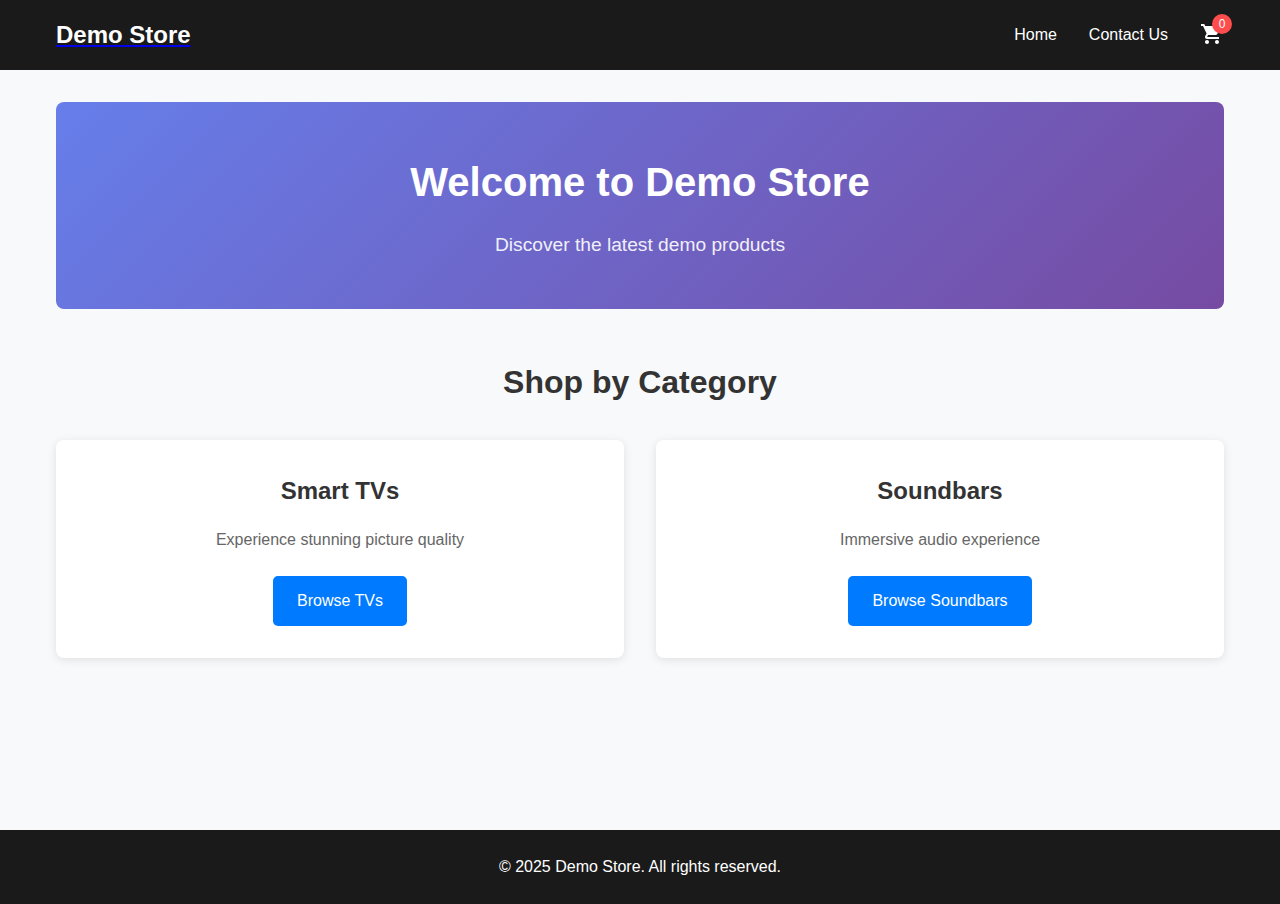
<file: index.html>
<!DOCTYPE html>
<html lang="en">
    <head>
        <meta charset="UTF-8" />
        <meta name="viewport" content="width=device-width, initial-scale=1.0" />
        <title>Demo Store</title>
        <link rel="stylesheet" href="assets/css/styles.css" />
        <link rel="stylesheet" href="assets/css/cart.css" />
    </head>
    <body>
        <nav class="navbar">
            <div class="nav-container">
                <a href="/" class="logo-link">
                    <h1 class="logo">Demo Store</h1>
                </a>
                <ul class="nav-links">
                    <li><a href="/">Home</a></li>
                    <li><a href="contact.html">Contact Us</a></li>
                    <li>
                        <div class="cart-icon-container" id="cart-icon-container">
                            <div class="cart-icon">
                                <svg xmlns="http://www.w3.org/2000/svg" viewBox="0 0 24 24">
                                    <path
                                        d="M7 18c-1.1 0-1.99.9-1.99 2S5.9 22 7 22s2-.9 2-2-.9-2-2-2zM1 2v2h2l3.6 7.59-1.35 2.45c-.16.28-.25.61-.25.96 0 1.1.9 2 2 2h12v-2H7.42c-.14 0-.25-.11-.25-.25l.03-.12.9-1.63h7.45c.75 0 1.41-.41 1.75-1.03l3.58-6.49c.08-.14.12-.31.12-.48 0-.55-.45-1-1-1H5.21l-.94-2H1zm16 16c-1.1 0-1.99.9-1.99 2s.89 2 1.99 2 2-.9 2-2-.9-2-2-2z"
                                    />
                                </svg>
                            </div>
                            <span id="cart-count">0</span>
                        </div>
                    </li>
                </ul>
            </div>
        </nav>

        <main class="main-content">
            <section class="hero">
                <h2>Welcome to Demo Store</h2>
                <p>Discover the latest demo products</p>
            </section>

            <section class="product-categories">
                <h3>Shop by Category</h3>
                <div class="category-grid">
                    <div class="category-card">
                        <h4>Smart TVs</h4>
                        <p>Experience stunning picture quality</p>
                        <a href="shop/tvs.html" class="category-link">Browse TVs</a>
                    </div>
                    <div class="category-card">
                        <h4>Soundbars</h4>
                        <p>Immersive audio experience</p>
                        <a href="shop/soundbars.html" class="category-link">Browse Soundbars</a>
                    </div>
                </div>
            </section>
        </main>

        <footer class="footer">
            <p>&copy; 2025 Demo Store. All rights reserved.</p>
        </footer>
        <script src="assets/js/utils.js" type="module"></script>
        <script src="assets/js/cart.js" type="module"></script>
        <script>
            // Add cart icon click handler when DOM is loaded
            document.addEventListener('DOMContentLoaded', function () {
                document.getElementById('cart-icon-container').addEventListener('click', function () {
                    window.Cart.showCartModal();
                });
            });
        </script>
    </body>
</html>
</file>
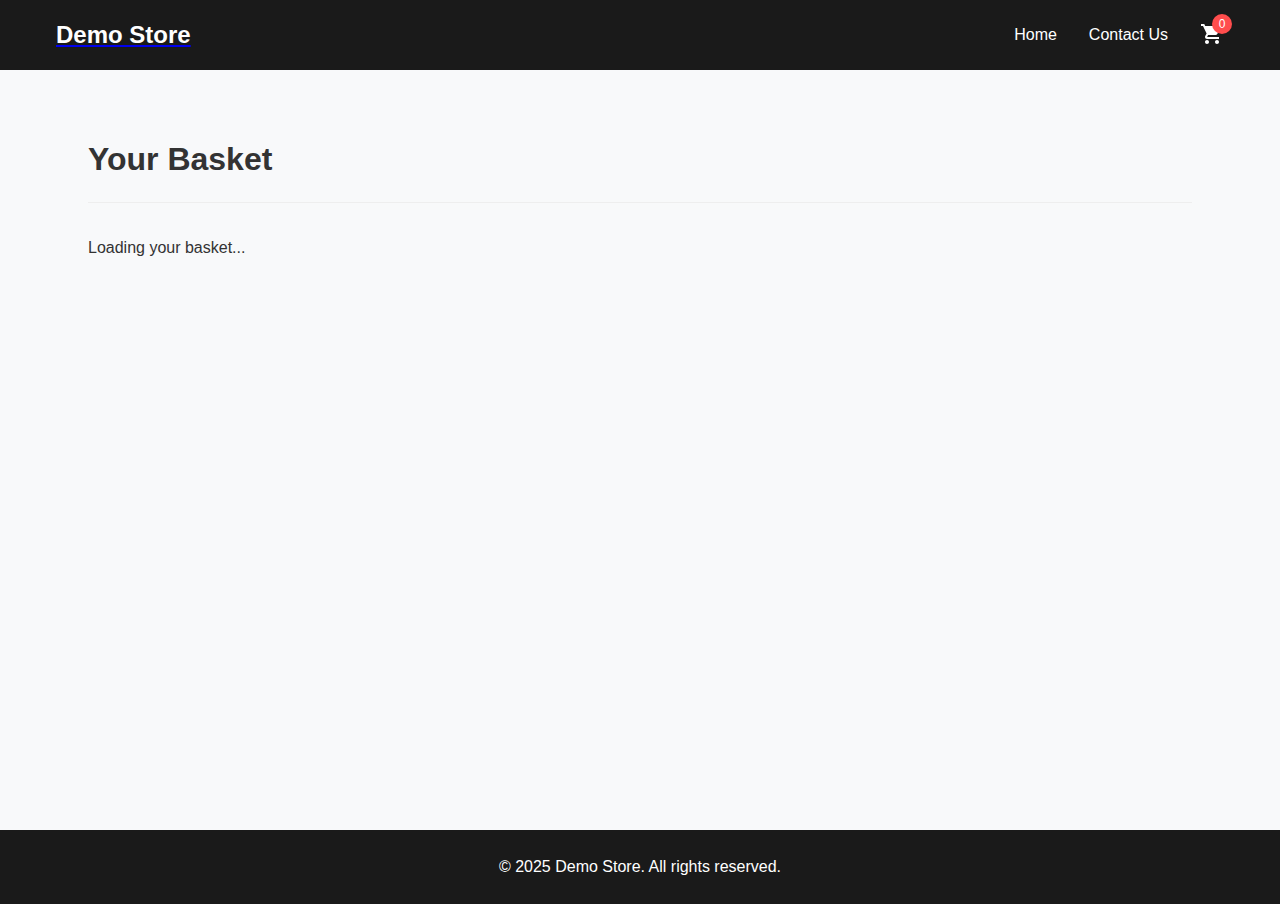
<file: basket.html>
<!DOCTYPE html>
<html lang="en">
    <head>
        <meta charset="UTF-8" />
        <meta name="viewport" content="width=device-width, initial-scale=1.0" />
        <title>Your Basket - Demo Store</title>
        <link rel="stylesheet" href="assets/css/styles.css" />
        <link rel="stylesheet" href="assets/css/cart.css" />
        <style>
            .basket-page {
                padding: 2rem;
                max-width: 1200px;
                margin: 0 auto;
            }

            .basket-title {
                font-size: 2rem;
                margin-bottom: 2rem;
                border-bottom: 1px solid #eee;
                padding-bottom: 1rem;
            }

            .basket-empty {
                text-align: center;
                padding: 2rem;
                background-color: #f9f9f9;
                border-radius: 8px;
            }

            .basket-table {
                width: 100%;
                border-collapse: collapse;
            }

            .basket-table th {
                text-align: left;
                padding: 1rem;
                background-color: #f5f5f5;
                border-bottom: 2px solid #ddd;
            }

            .basket-table td {
                padding: 1rem;
                border-bottom: 1px solid #eee;
                vertical-align: middle;
            }

            .basket-item-image img {
                width: 80px;
                height: 80px;
                object-fit: cover;
                border-radius: 4px;
            }

            .basket-quantity-controls {
                display: flex;
                align-items: center;
            }

            .basket-quantity-btn {
                width: 30px;
                height: 30px;
                background-color: #f0f0f0;
                border: none;
                border-radius: 4px;
                cursor: pointer;
                font-size: 1rem;
                display: flex;
                align-items: center;
                justify-content: center;
            }

            .basket-quantity-value {
                margin: 0 10px;
                min-width: 30px;
                text-align: center;
            }

            .basket-summary {
                margin-top: 2rem;
                background-color: #f9f9f9;
                padding: 1rem;
                border-radius: 8px;
            }

            .basket-total {
                display: flex;
                justify-content: space-between;
                font-size: 1.2rem;
                font-weight: bold;
                padding: 1rem 0;
                border-top: 1px solid #eee;
            }

            .basket-buttons {
                display: flex;
                justify-content: space-between;
                margin-top: 2rem;
            }

            .continue-shopping-btn {
                background-color: #f0f0f0;
                color: #333;
                border: none;
                padding: 10px 20px;
                border-radius: 4px;
                cursor: pointer;
                text-decoration: none;
                display: inline-block;
            }

            .checkout-btn {
                background-color: #4caf50;
                color: white;
                border: none;
                padding: 10px 20px;
                border-radius: 4px;
                cursor: pointer;
            }

            .remove-basket-item {
                background-color: #ff4d4d;
                color: white;
                border: none;
                padding: 5px 10px;
                border-radius: 4px;
                cursor: pointer;
            }
        </style>
    </head>
    <body>
        <nav class="navbar">
            <div class="nav-container">
                <a href="/" class="logo-link">
                    <h1 class="logo">Demo Store</h1>
                </a>
                <ul class="nav-links">
                    <li><a href="/">Home</a></li>
                    <li><a href="contact.html">Contact Us</a></li>
                    <li>
                        <div class="cart-icon-container" onclick="Cart.showCartModal()">
                            <div class="cart-icon">
                                <svg xmlns="http://www.w3.org/2000/svg" viewBox="0 0 24 24">
                                    <path
                                        d="M7 18c-1.1 0-1.99.9-1.99 2S5.9 22 7 22s2-.9 2-2-.9-2-2-2zM1 2v2h2l3.6 7.59-1.35 2.45c-.16.28-.25.61-.25.96 0 1.1.9 2 2 2h12v-2H7.42c-.14 0-.25-.11-.25-.25l.03-.12.9-1.63h7.45c.75 0 1.41-.41 1.75-1.03l3.58-6.49c.08-.14.12-.31.12-.48 0-.55-.45-1-1-1H5.21l-.94-2H1zm16 16c-1.1 0-1.99.9-1.99 2s.89 2 1.99 2 2-.9 2-2-.9-2-2-2z"
                                    />
                                </svg>
                            </div>
                            <span id="cart-count">0</span>
                        </div>
                    </li>
                </ul>
            </div>
        </nav>

        <main class="main-content">
            <section class="basket-page">
                <h2 class="basket-title">Your Basket</h2>
                <div id="basket-container">
                    <!-- Basket content will be loaded here -->
                    <div class="basket-loading">Loading your basket...</div>
                </div>
            </section>
        </main>

        <footer class="footer">
            <p>&copy; 2025 Demo Store. All rights reserved.</p>
        </footer>

        <script src="assets/js/utils.js" type="module"></script>
        <script src="assets/js/cart.js" type="module"></script>
        <script>
            // Initialize basket page
            document.addEventListener('DOMContentLoaded', function () {
                renderBasket();

                // Ensure cart count is updated
                Cart.updateCartUI();
            });

            // Render basket contents
            function renderBasket() {
                const basketContainer = document.getElementById('basket-container');
                const cartItems = Cart.getCartItems();

                if (cartItems.length === 0) {
                    basketContainer.innerHTML = `
                        <div class="basket-empty">
                            <h3>Your basket is empty</h3>
                            <p>Looks like you haven't added any products to your basket yet.</p>
                            <a href="index.html" class="continue-shopping-btn">Continue Shopping</a>
                        </div>
                    `;
                    return;
                }

                // Calculate total price
                const totalPrice = cartItems.reduce((sum, item) => sum + (item.price || 0) * item.quantity, 0);

                // Create basket table
                let basketHTML = `
                    <table class="basket-table">
                        <thead>
                            <tr>
                                <th>Product</th>
                                <th>Price</th>
                                <th>Quantity</th>
                                <th>Total</th>
                                <th>Actions</th>
                            </tr>
                        </thead>
                        <tbody>
                `;

                cartItems.forEach((item) => {
                    const itemTotal = (item.price || 0) * item.quantity;

                    basketHTML += `
                        <tr data-id="${item.id}">
                            <td>
                                <div class="basket-item-info">
                                    ${
                                        item.image
                                            ? `<div class="basket-item-image">
                                          <img src="${item.image}" alt="${item.title || 'Product'}">
                                       </div>`
                                            : ''
                                    }
                                    <div class="basket-item-details">
                                        <div class="basket-item-name">${item.title || 'Product ID: ' + item.id}</div>
                                    </div>
                                </div>
                            </td>
                            <td>${item.price ? Utils.formatPrice(item.price) : '$0.00'}</td>
                            <td>
                                <div class="basket-quantity-controls">
                                    <button class="basket-quantity-btn basket-decrease-btn" onclick="updateBasketQuantity('${
                                        item.id
                                    }', ${item.quantity - 1})">-</button>
                                    <span class="basket-quantity-value">${item.quantity}</span>
                                    <button class="basket-quantity-btn basket-increase-btn" onclick="updateBasketQuantity('${
                                        item.id
                                    }', ${item.quantity + 1})">+</button>
                                </div>
                            </td>
                            <td>${Utils.formatPrice(itemTotal)}</td>
                            <td>
                                <button class="remove-basket-item" onclick="removeBasketItem('${
                                    item.id
                                }')">Remove</button>
                            </td>
                        </tr>
                    `;
                });

                basketHTML += `
                        </tbody>
                    </table>
                    
                    <div class="basket-summary">
                        <div class="basket-total">
                            <span>Total:</span>
                            <span>${Utils.formatPrice(totalPrice)}</span>
                        </div>
                    </div>
                    
                    <div class="basket-buttons">
                        <a href="index.html" class="continue-shopping-btn">Continue Shopping</a>
                        <button class="clear-cart-btn" onclick="clearBasket()">Clear Basket</button>
                        <button class="checkout-btn" onclick="simulateCheckout()">Checkout</button>
                    </div>
                `;

                basketContainer.innerHTML = basketHTML;
            }

            // Update item quantity
            function updateBasketQuantity(itemId, quantity) {
                Cart.updateItemQuantity(itemId, quantity);
                renderBasket();
            }

            // Remove item from basket
            function removeBasketItem(itemId) {
                Cart.removeItem(itemId);
                renderBasket();
            }

            // Clear the entire basket
            function clearBasket() {
                Cart.clearCart();
                renderBasket();
            }

            // Simulate checkout process
            function simulateCheckout() {
                alert('This is a demo store. Checkout functionality is not implemented.');
            }
        </script>
    </body>
</html>
</file>
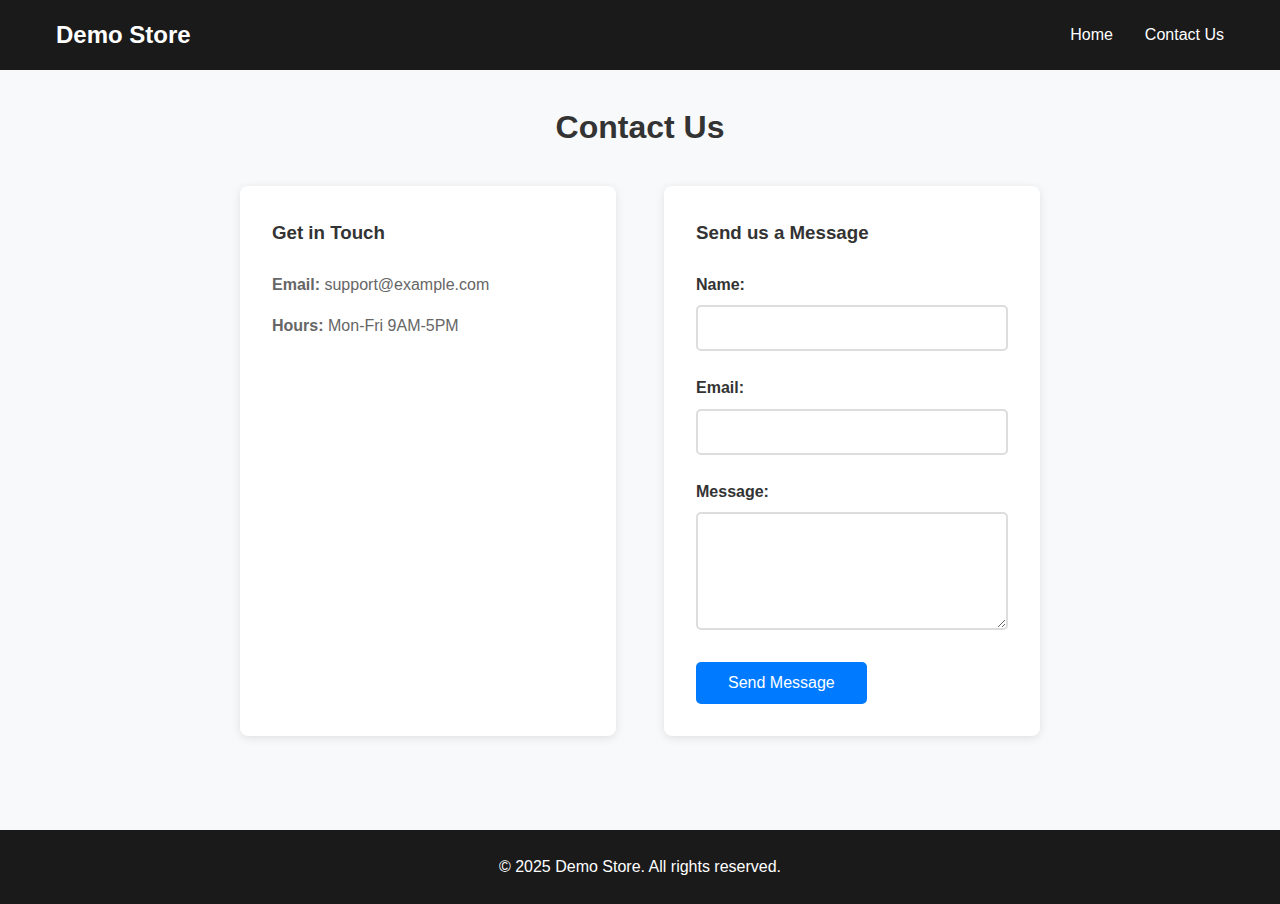
<file: contact.html>
<!DOCTYPE html>
<html lang="en">
    <head>
        <meta charset="UTF-8" />
        <meta name="viewport" content="width=device-width, initial-scale=1.0" />
        <title>Contact Us - Demo Store</title>
        <link rel="stylesheet" href="assets/css/styles.css" />
    </head>
    <body>
        <nav class="navbar">
            <div class="nav-container">
                <h1 class="logo">Demo Store</h1>
                <ul class="nav-links">
                    <li><a href="/">Home</a></li>
                    <li><a href="contact.html">Contact Us</a></li>
                </ul>
            </div>
        </nav>

        <main class="main-content">
            <section class="contact-section">
                <h2>Contact Us</h2>

                <div class="contact-info">
                    <div class="contact-details">
                        <h3>Get in Touch</h3>
                        <p><strong>Email:</strong> support@example.com</p>
                        <p><strong>Hours:</strong> Mon-Fri 9AM-5PM</p>
                    </div>

                    <div class="contact-form">
                        <h3>Send us a Message</h3>
                        <form id="contactForm">
                            <div class="form-group">
                                <label for="name">Name:</label>
                                <input type="text" id="name" name="name" required />
                            </div>

                            <div class="form-group">
                                <label for="email">Email:</label>
                                <input type="email" id="email" name="email" required />
                            </div>

                            <div class="form-group">
                                <label for="message">Message:</label>
                                <textarea id="message" name="message" rows="5" required></textarea>
                            </div>

                            <button type="submit" class="submit-btn">Send Message</button>
                        </form>
                    </div>
                </div>
            </section>
        </main>

        <footer class="footer">
            <p>&copy; 2025 Demo Store. All rights reserved.</p>
        </footer>

        <script src="assets/js/utils.js"></script>
        <script src="assets/js/contact.js"></script>
    </body>
</html>
</file>
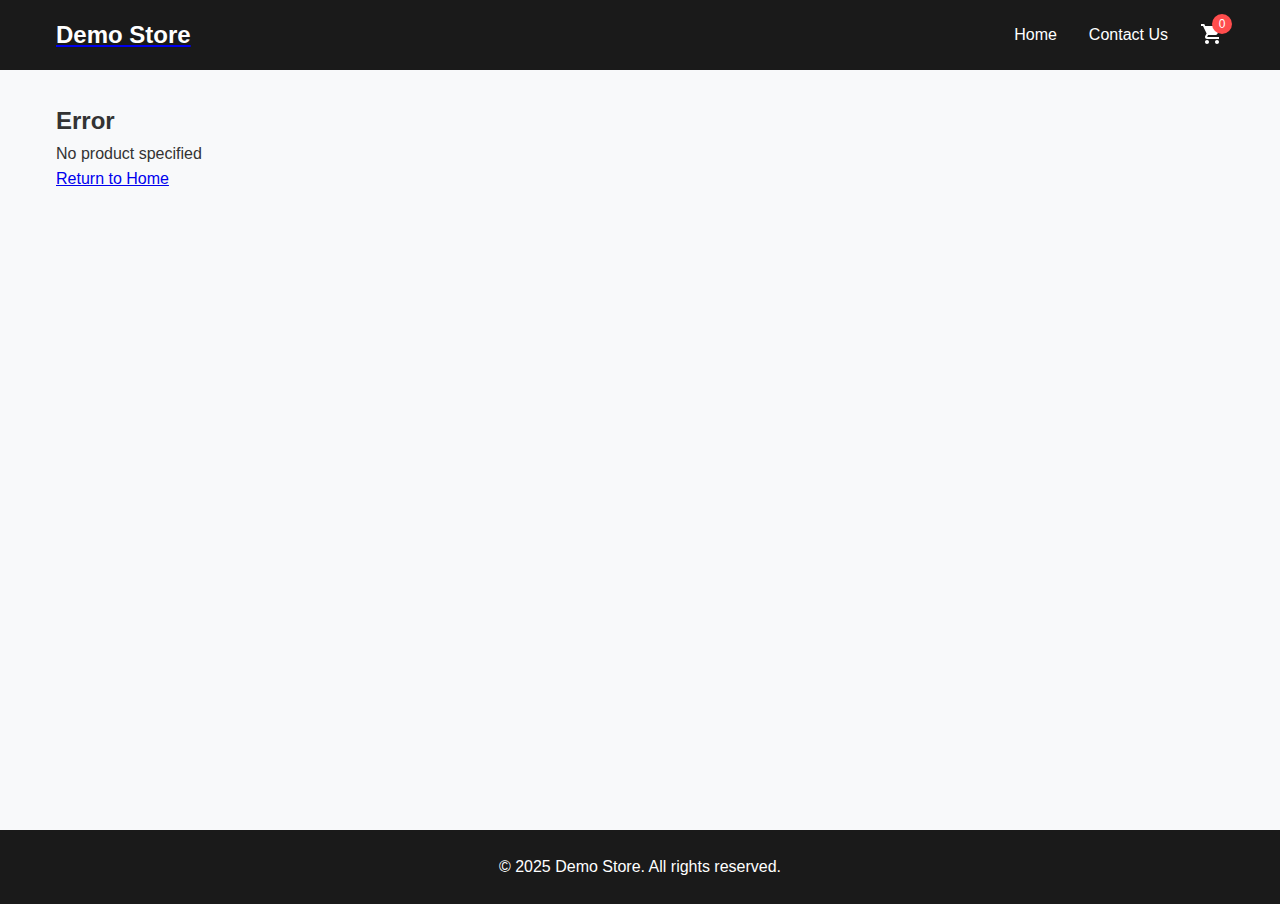
<file: shop/product.html>
<!DOCTYPE html>
<html lang="en">
    <head>
        <meta charset="UTF-8" />
        <meta name="viewport" content="width=device-width, initial-scale=1.0" />
        <title>Product Details - Demo Store</title>
        <link rel="stylesheet" href="../assets/css/styles.css" />
        <link rel="stylesheet" href="../assets/css/cart.css" />
    </head>
    <body>
        <nav class="navbar">
            <div class="nav-container">
                <a href="/" class="logo-link">
                    <h1 class="logo">Demo Store</h1>
                </a>
                <ul class="nav-links">
                    <li><a href="../">Home</a></li>
                    <li><a href="../contact.html">Contact Us</a></li>
                    <li>
                        <div class="cart-icon-container" id="cart-icon-container">
                            <div class="cart-icon">
                                <svg xmlns="http://www.w3.org/2000/svg" viewBox="0 0 24 24">
                                    <path
                                        d="M7 18c-1.1 0-1.99.9-1.99 2S5.9 22 7 22s2-.9 2-2-.9-2-2-2zM1 2v2h2l3.6 7.59-1.35 2.45c-.16.28-.25.61-.25.96 0 1.1.9 2 2 2h12v-2H7.42c-.14 0-.25-.11-.25-.25l.03-.12.9-1.63h7.45c.75 0 1.41-.41 1.75-1.03l3.58-6.49c.08-.14.12-.31.12-.48 0-.55-.45-1-1-1H5.21l-.94-2H1zm16 16c-1.1 0-1.99.9-1.99 2s.89 2 1.99 2 2-.9 2-2-.9-2-2-2z"
                                    />
                                </svg>
                            </div>
                            <span id="cart-count">0</span>
                        </div>
                    </li>
                </ul>
            </div>
        </nav>

        <main class="main-content">
            <section class="pdp-section">
                <div id="product-container">
                    <!-- Product details will be loaded here -->
                </div>
            </section>
        </main>

        <footer class="footer">
            <p>&copy; 2025 Demo Store. All rights reserved.</p>
        </footer>

        <script src="../assets/js/utils.js" type="module"></script>
        <script src="../assets/js/cart.js" type="module"></script>
        <script src="../assets/js/product-loader.js"></script>
        <script src="../assets/js/pdp.js"></script>
        <script>
            // Initialize PDP
            document.addEventListener('DOMContentLoaded', function () {
                PDP.init();

                // Add cart icon click handler
                document.getElementById('cart-icon-container').addEventListener('click', function () {
                    window.Cart.showCartModal();
                });
            });
        </script>
    </body>
</html>
</file>
<file: assets/css/cart.css>
/* Cart styles */
.cart-icon-container {
    position: relative;
    display: flex;
    align-items: center;
    cursor: pointer;
}

.cart-icon {
    color: white;
    font-size: 1.5rem;
    display: flex;
}

#cart-count {
    position: absolute;
    top: -8px;
    right: -8px;
    background-color: #ff4d4d;
    color: white;
    font-size: 12px;
    height: 20px;
    width: 20px;
    border-radius: 50%;
    display: flex;
    align-items: center;
    justify-content: center;
}

/* Cart Modal */
.cart-modal {
    display: none;
    position: fixed;
    z-index: 1000;
    left: 0;
    top: 0;
    width: 100%;
    height: 100%;
    background-color: rgba(0, 0, 0, 0.5);
}

.cart-modal-content {
    background-color: #fff;
    margin: 10vh auto;
    padding: 20px;
    width: 80%;
    max-width: 600px;
    border-radius: 8px;
    box-shadow: 0 4px 12px rgba(0, 0, 0, 0.1);
    max-height: 80vh;
    overflow-y: auto;
}

.cart-modal-header {
    display: flex;
    justify-content: space-between;
    align-items: center;
    border-bottom: 1px solid #eee;
    padding-bottom: 15px;
    margin-bottom: 20px;
}

.close-cart {
    font-size: 24px;
    font-weight: bold;
    cursor: pointer;
}

.cart-items-list {
    margin-bottom: 20px;
}

.cart-item {
    display: flex;
    justify-content: space-between;
    align-items: center;
    padding: 12px 0;
    border-bottom: 1px solid #eee;
}

.cart-item-info {
    flex-grow: 1;
}

.cart-item-name {
    font-weight: 500;
}

.cart-item-price {
    color: #666;
}

.cart-item-quantity {
    display: flex;
    align-items: center;
    margin: 0 15px;
}

.qty-btn {
    width: 25px;
    height: 25px;
    display: flex;
    align-items: center;
    justify-content: center;
    background-color: #f0f0f0;
    border: none;
    border-radius: 4px;
    cursor: pointer;
}

.cart-item-quantity span {
    margin: 0 10px;
}

.remove-item-btn {
    background-color: #ff4d4d;
    color: white;
    border: none;
    padding: 5px 10px;
    border-radius: 4px;
    cursor: pointer;
}

.cart-modal-footer {
    display: flex;
    justify-content: space-between;
    align-items: center;
    padding-top: 15px;
    border-top: 1px solid #eee;
}

.cart-total-section {
    font-weight: bold;
    font-size: 18px;
}

.clear-cart-btn {
    background-color: #333;
    color: white;
    border: none;
    padding: 8px 16px;
    border-radius: 4px;
    cursor: pointer;
}

.empty-cart {
    text-align: center;
    padding: 20px;
    color: #666;
}

/* Cart Icon */
.cart-icon svg {
    width: 24px;
    height: 24px;
    fill: currentColor;
}

/* Add to cart confirmation */
.add-to-cart-btn.added,
.add-to-cart-btn-plp.added {
    background-color: #4caf50;
    color: white;
}

/* Cart item image */
.cart-item-image {
    margin-right: 15px;
}

.cart-item-image img {
    max-width: 50px;
    max-height: 50px;
    object-fit: cover;
    border-radius: 4px;
}

/* Cart action buttons */
.cart-action-buttons {
    display: flex;
    gap: 10px;
    justify-content: flex-end;
}

.view-basket-btn {
    background-color: #4caf50;
    color: white;
    border: none;
    padding: 8px 16px;
    border-radius: 4px;
    cursor: pointer;
    text-decoration: none;
    display: inline-block;
}

/* Updated cart item layout */
.cart-item {
    display: flex;
    align-items: center;
    padding: 12px 0;
    border-bottom: 1px solid #eee;
}
</file>
<file: assets/css/styles.css>
/* Reset and Base Styles */
* {
    margin: 0;
    padding: 0;
    box-sizing: border-box;
}

body {
    font-family: -apple-system, BlinkMacSystemFont, 'Segoe UI', Roboto, sans-serif;
    line-height: 1.6;
    color: #333;
    background-color: #f8f9fa;
}

/* Navigation */
.navbar {
    background-color: #1a1a1a;
    padding: 1rem 0;
    position: sticky;
    top: 0;
    z-index: 100;
}

.nav-container {
    max-width: 1200px;
    margin: 0 auto;
    padding: 0 1rem;
    display: flex;
    justify-content: space-between;
    align-items: center;
}

.logo {
    color: #fff;
    font-size: 1.5rem;
    font-weight: bold;
}

.nav-links {
    display: flex;
    list-style: none;
    gap: 2rem;
}

.nav-links a {
    color: #fff;
    text-decoration: none;
    transition: color 0.3s;
}

.nav-links a:hover {
    color: #007bff;
}

/* Main Content */
.main-content {
    max-width: 1200px;
    margin: 0 auto;
    padding: 2rem 1rem;
    min-height: calc(100vh - 140px);
}

/* Hero Section */
.hero {
    text-align: center;
    padding: 3rem 0;
    background: linear-gradient(135deg, #667eea 0%, #764ba2 100%);
    color: white;
    border-radius: 8px;
    margin-bottom: 3rem;
}

.hero h2 {
    font-size: 2.5rem;
    margin-bottom: 1rem;
}

.hero p {
    font-size: 1.2rem;
    opacity: 0.9;
}

/* Product Categories */
.product-categories {
    margin-bottom: 3rem;
}

.product-categories h3 {
    text-align: center;
    margin-bottom: 2rem;
    font-size: 2rem;
    color: #333;
}

.category-grid {
    display: grid;
    grid-template-columns: repeat(auto-fit, minmax(300px, 1fr));
    gap: 2rem;
}

.category-card {
    background: white;
    padding: 2rem;
    border-radius: 8px;
    text-align: center;
    box-shadow: 0 2px 10px rgba(0, 0, 0, 0.1);
    transition: transform 0.3s;
}

.category-card:hover {
    transform: translateY(-5px);
}

.category-card h4 {
    font-size: 1.5rem;
    margin-bottom: 1rem;
    color: #333;
}

.category-card p {
    color: #666;
    margin-bottom: 1.5rem;
}

.category-link {
    display: inline-block;
    background: #007bff;
    color: white;
    padding: 0.75rem 1.5rem;
    text-decoration: none;
    border-radius: 5px;
    transition: background 0.3s;
}

.category-link:hover {
    background: #0056b3;
}

/* Products Grid */
.products-grid {
    display: grid;
    grid-template-columns: repeat(auto-fill, minmax(300px, 1fr));
    gap: 2rem;
}

.product-card {
    background: white;
    border-radius: 8px;
    overflow: hidden;
    box-shadow: 0 2px 10px rgba(0, 0, 0, 0.1);
    transition: transform 0.3s;
}

.product-card:hover {
    transform: translateY(-5px);
}

.product-image {
    width: 100%;
    height: 200px;
    object-fit: cover;
}

.product-info {
    padding: 1.5rem;
}

.product-title {
    font-size: 1.25rem;
    margin-bottom: 0.5rem;
    color: #333;
}

.product-description {
    color: #666;
    margin-bottom: 1rem;
    font-size: 0.9rem;
}

.product-price {
    font-size: 1.5rem;
    font-weight: bold;
    color: #007bff;
    margin-bottom: 1rem;
}

.product-availability {
    font-size: 0.9rem;
    font-weight: bold;
    margin-bottom: 1rem;
}

.in-stock {
    color: #28a745;
}

.out-of-stock {
    color: #dc3545;
}

.view-product-btn {
    display: inline-block;
    background: #007bff;
    color: white;
    padding: 0.75rem 1.5rem;
    text-decoration: none;
    border-radius: 5px;
    transition: background 0.3s;
}

.view-product-btn:hover {
    background: #0056b3;
}

/* Product Detail Page */
.product-detail {
    display: grid;
    grid-template-columns: 1fr 1fr;
    gap: 3rem;
    margin-bottom: 3rem;
}

.product-images {
    display: flex;
    flex-direction: column;
    gap: 1rem;
}

.product-main-image {
    width: 100%;
    height: 400px;
    object-fit: cover;
    border-radius: 8px;
}

.product-thumbnails {
    display: flex;
    gap: 0.5rem;
    overflow-x: auto;
}

.product-thumbnail {
    width: 80px;
    height: 80px;
    object-fit: cover;
    border-radius: 4px;
    cursor: pointer;
    opacity: 0.7;
    transition: opacity 0.3s;
}

.product-thumbnail:hover,
.product-thumbnail.active {
    opacity: 1;
}

.product-details {
    padding: 2rem;
    background: white;
    border-radius: 8px;
}

.product-details h1 {
    font-size: 2rem;
    margin-bottom: 1rem;
    color: #333;
}

.product-details .price {
    font-size: 2rem;
    font-weight: bold;
    color: #007bff;
    margin-bottom: 1rem;
}

.product-details .availability {
    font-size: 1.1rem;
    font-weight: bold;
    margin-bottom: 1.5rem;
}

.product-details .description {
    margin-bottom: 2rem;
    line-height: 1.8;
}

.variant-selector {
    margin-bottom: 2rem;
}

.variant-selector label {
    display: block;
    margin-bottom: 0.5rem;
    font-weight: bold;
    color: #333;
}

.variant-selector select {
    width: 100%;
    padding: 0.75rem;
    border: 2px solid #ddd;
    border-radius: 5px;
    font-size: 1rem;
    background: white;
}

.variant-selector select:focus {
    outline: none;
    border-color: #007bff;
}

.product-actions {
    display: flex;
    gap: 1rem;
    margin-bottom: 2rem;
}

.add-to-cart-btn {
    flex: 1;
    background: #28a745;
    color: white;
    border: none;
    padding: 1rem 2rem;
    font-size: 1.1rem;
    border-radius: 5px;
    cursor: pointer;
    transition: background 0.3s;
}

.add-to-cart-btn:hover {
    background: #218838;
}

.add-to-cart-btn:disabled {
    background: #6c757d;
    cursor: not-allowed;
}

/* Contact Page */
.contact-section {
    max-width: 800px;
    margin: 0 auto;
}

.contact-section h2 {
    text-align: center;
    margin-bottom: 2rem;
    font-size: 2rem;
    color: #333;
}

.contact-info {
    display: grid;
    grid-template-columns: 1fr 1fr;
    gap: 3rem;
    margin-bottom: 3rem;
}

.contact-details {
    background: white;
    padding: 2rem;
    border-radius: 8px;
    box-shadow: 0 2px 10px rgba(0, 0, 0, 0.1);
}

.contact-details h3 {
    margin-bottom: 1.5rem;
    color: #333;
}

.contact-details p {
    margin-bottom: 1rem;
    color: #666;
}

.contact-form {
    background: white;
    padding: 2rem;
    border-radius: 8px;
    box-shadow: 0 2px 10px rgba(0, 0, 0, 0.1);
}

.contact-form h3 {
    margin-bottom: 1.5rem;
    color: #333;
}

.form-group {
    margin-bottom: 1.5rem;
}

.form-group label {
    display: block;
    margin-bottom: 0.5rem;
    font-weight: bold;
    color: #333;
}

.form-group input,
.form-group textarea {
    width: 100%;
    padding: 0.75rem;
    border: 2px solid #ddd;
    border-radius: 5px;
    font-size: 1rem;
    font-family: inherit;
}

.form-group input:focus,
.form-group textarea:focus {
    outline: none;
    border-color: #007bff;
}

.submit-btn {
    background: #007bff;
    color: white;
    border: none;
    padding: 0.75rem 2rem;
    font-size: 1rem;
    border-radius: 5px;
    cursor: pointer;
    transition: background 0.3s;
}

.submit-btn:hover {
    background: #0056b3;
}

/* Footer */
.footer {
    background: #1a1a1a;
    color: #fff;
    text-align: center;
    padding: 1.5rem 0;
    margin-top: auto;
}

/* Responsive Design */
@media (max-width: 768px) {
    .nav-container {
        flex-direction: column;
        gap: 1rem;
    }

    .nav-links {
        gap: 1rem;
    }

    .hero h2 {
        font-size: 2rem;
    }

    .hero p {
        font-size: 1rem;
    }

    .category-grid {
        grid-template-columns: 1fr;
    }

    .products-grid {
        grid-template-columns: 1fr;
    }

    .product-detail {
        grid-template-columns: 1fr;
        gap: 2rem;
    }

    .contact-info {
        grid-template-columns: 1fr;
        gap: 2rem;
    }

    .product-actions {
        flex-direction: column;
    }
}
</file>
